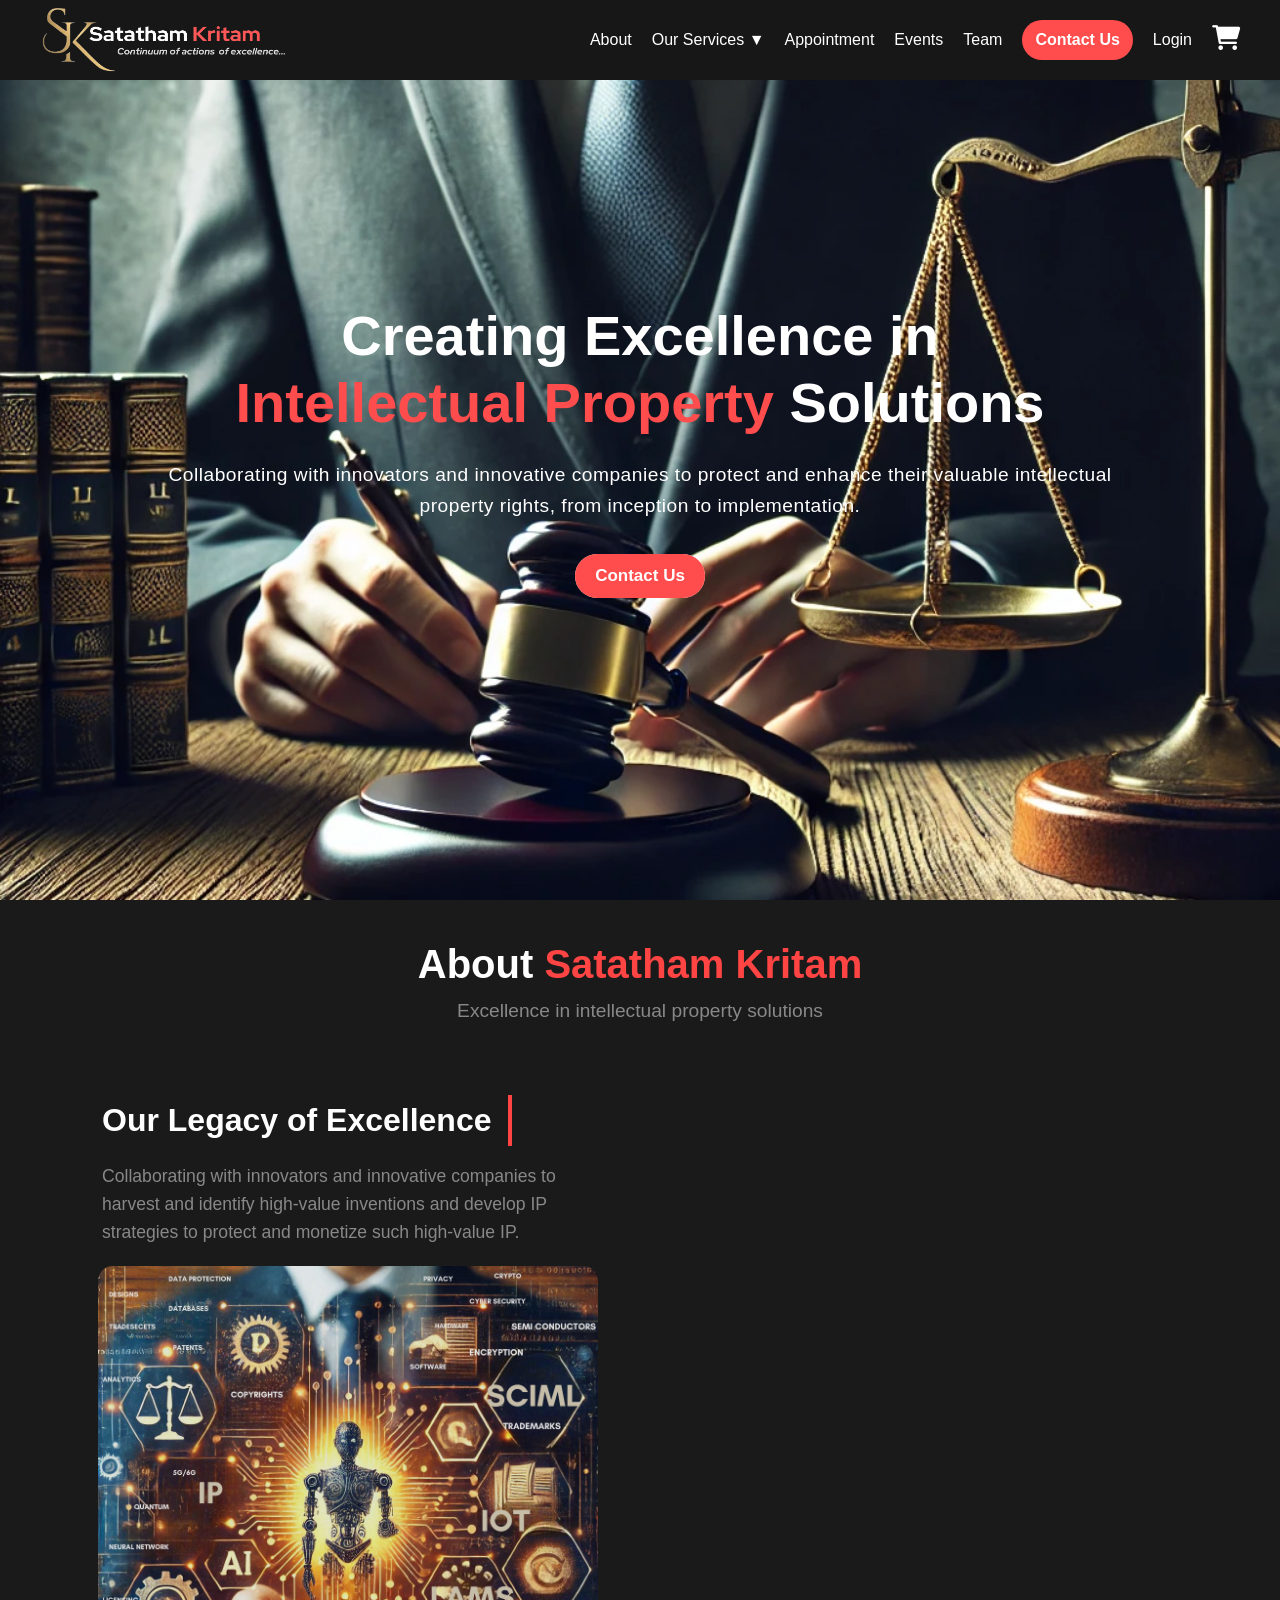
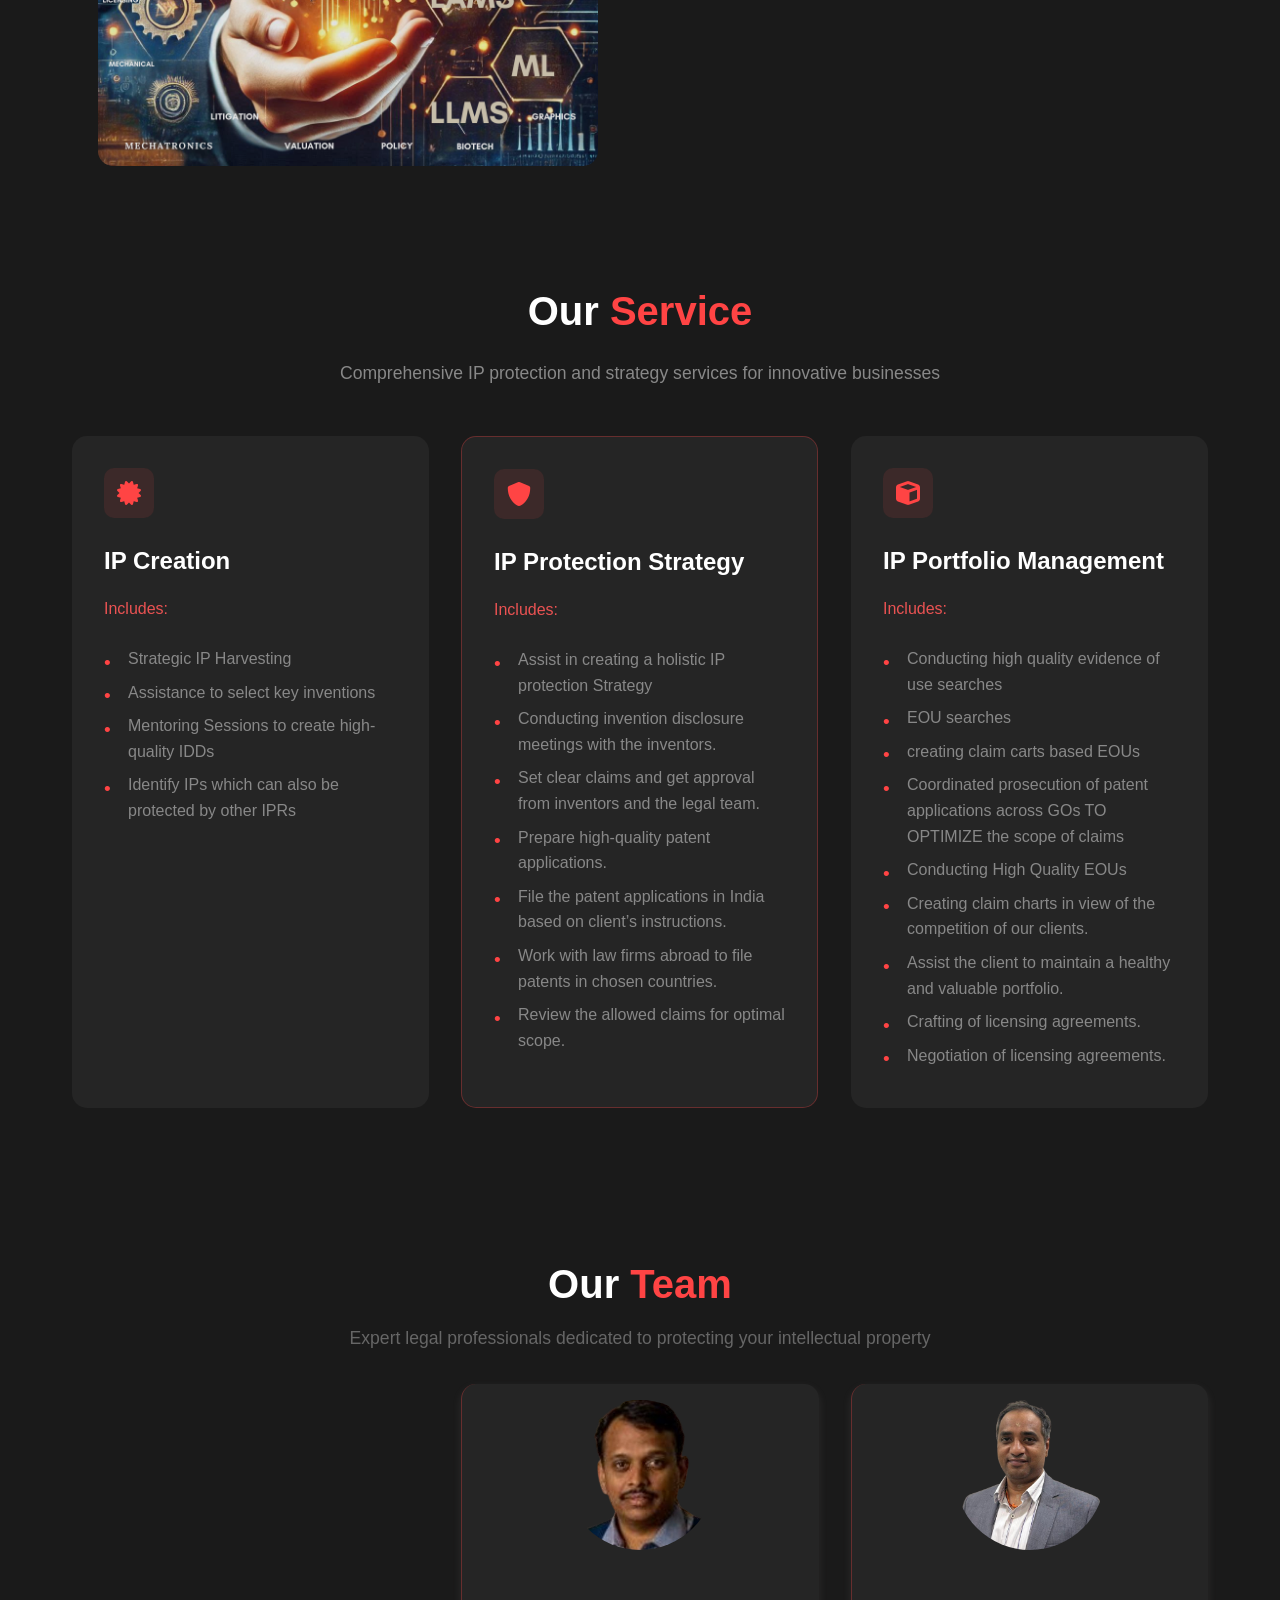
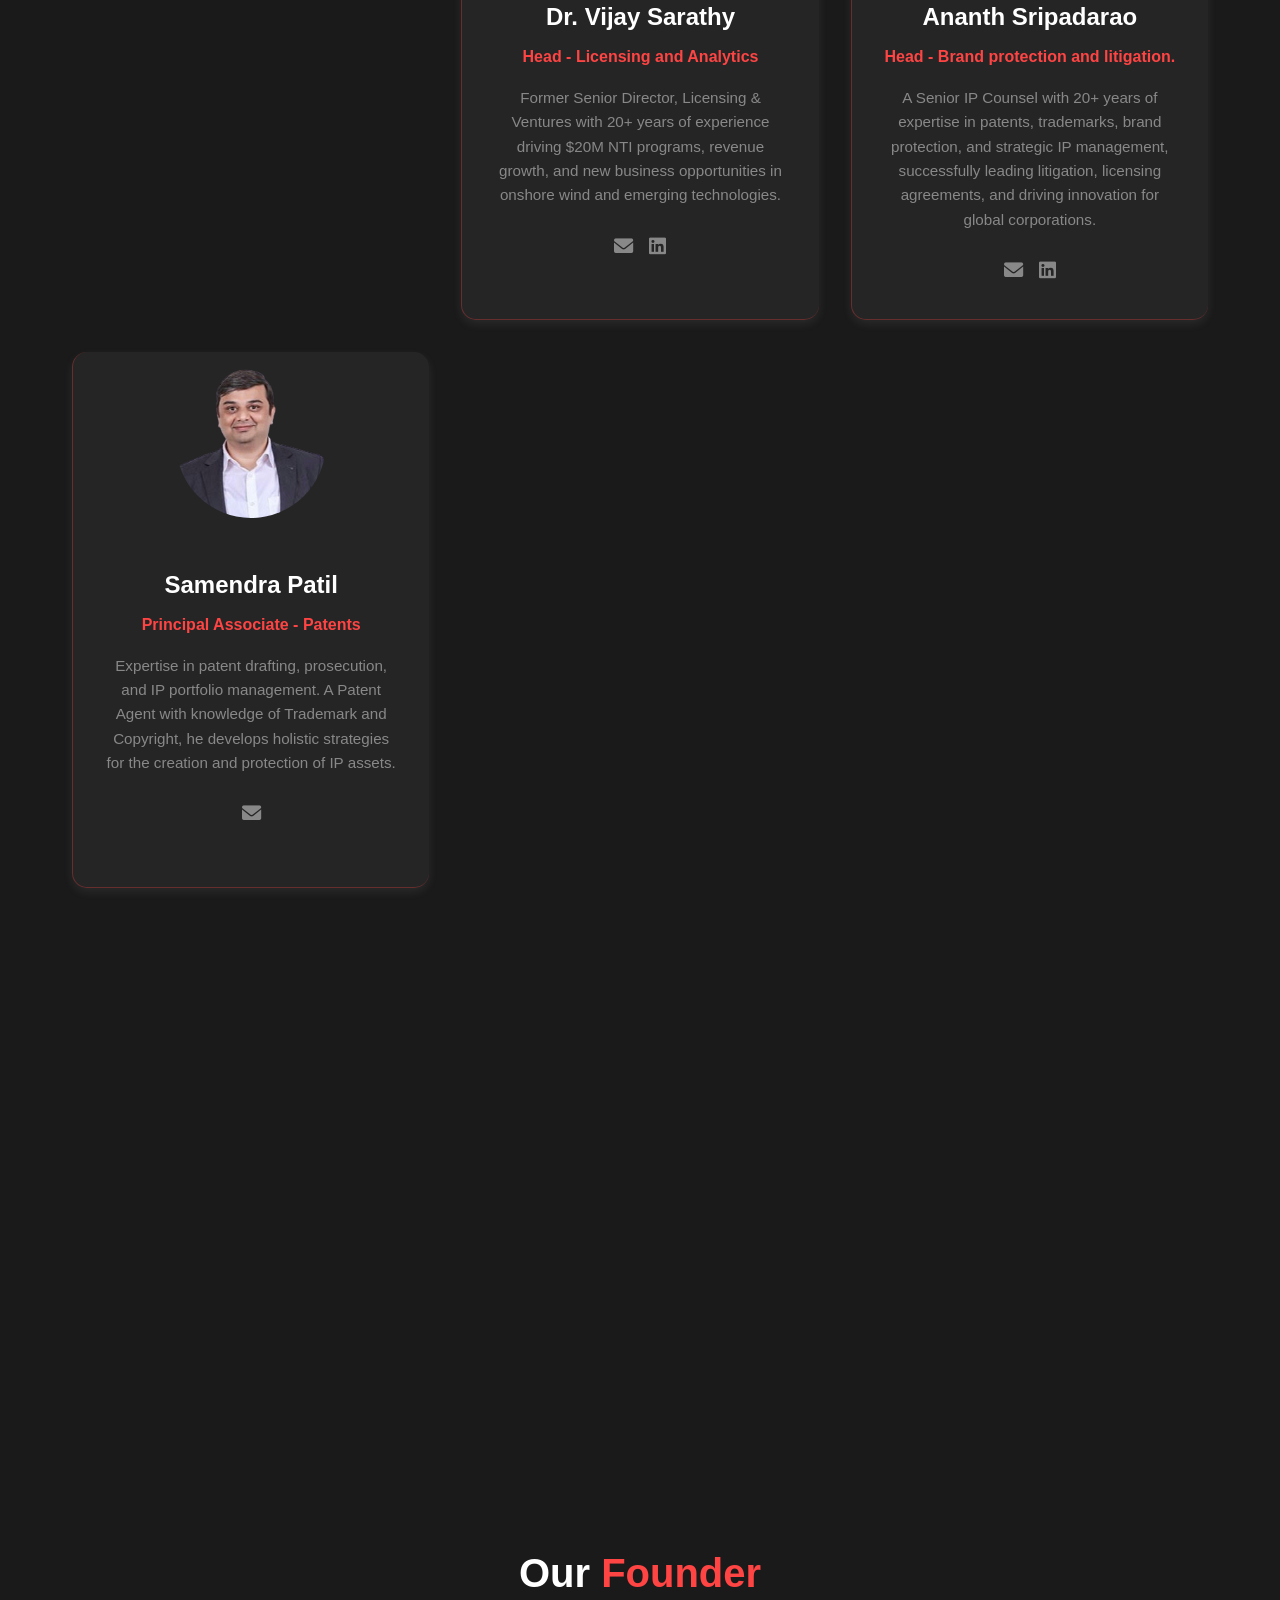
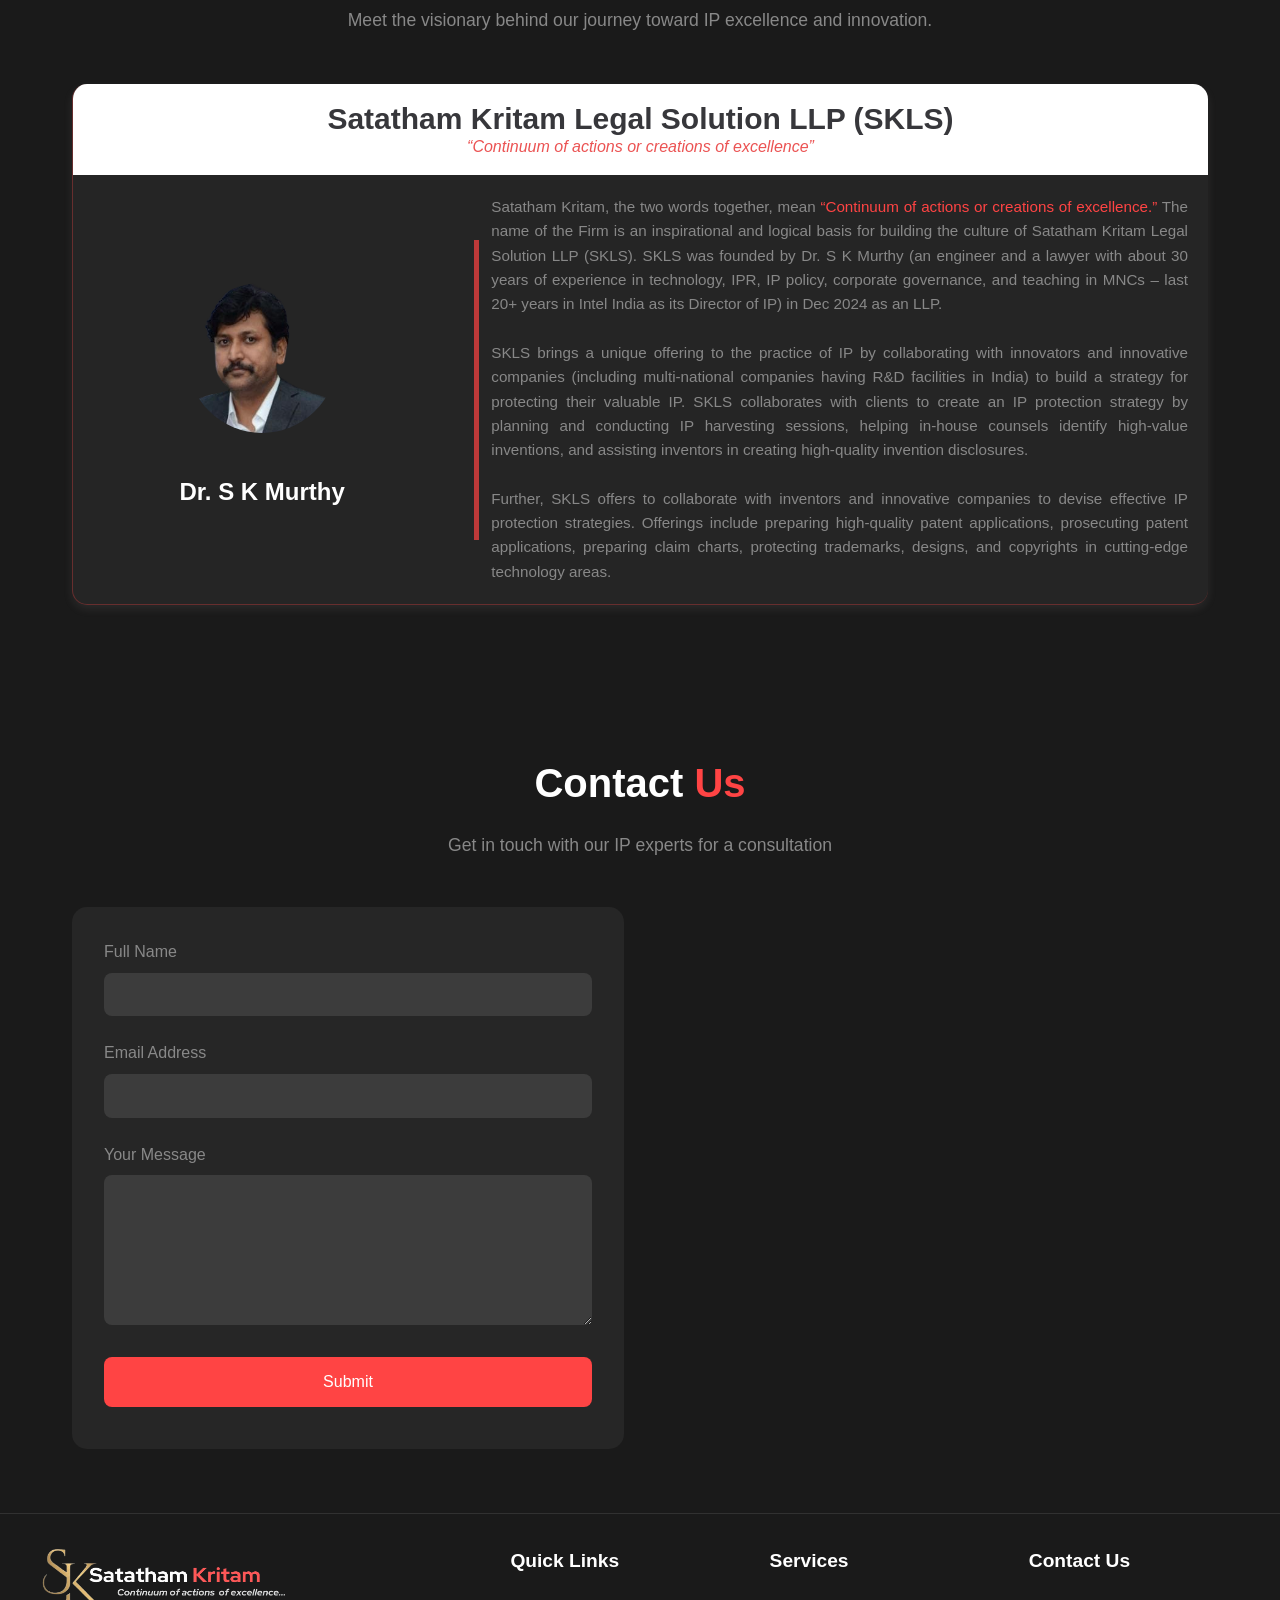
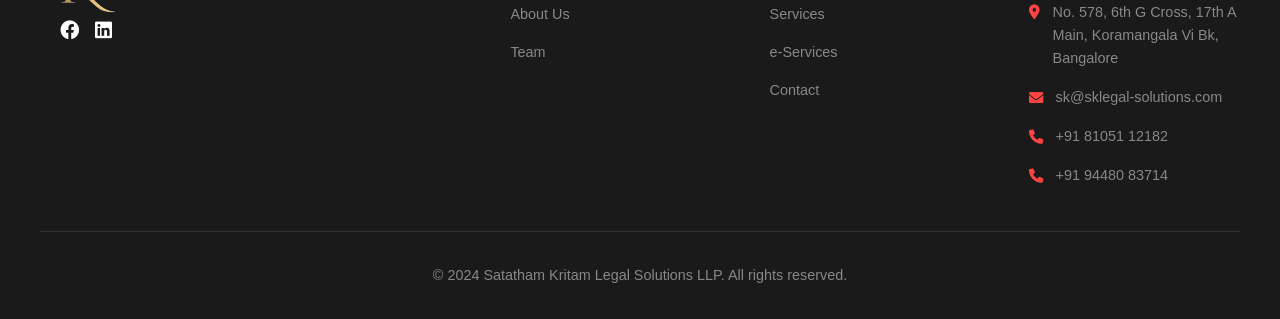
<file: SKsolutions/index.html>
<!DOCTYPE html>
<html lang="en">
<head>
    <meta charset="UTF-8">
    <meta name="viewport" content="width=device-width, initial-scale=1.0">
    <title>Satatham Kritam - IP Solutions</title>
    <link rel="stylesheet" href="styles.css">
    <!-- Add Font Awesome for icons -->
    <link rel="stylesheet" href="https://cdnjs.cloudflare.com/ajax/libs/font-awesome/6.0.0/css/all.min.css">

    <style>
    /* Page Load Animation */

    .hheader
    {
        text-align: center;
    }

    .founder_page {
            max-width: 1200px;
            margin: 0 auto;
            border-radius: 10px;
            padding: 2rem;
            margin-top: 70px;
            opacity: 0;
            transform: translateY(20px);
            animation: fadeInUp 1.5s ease-out forwards;
        }

        @keyframes fadeInUp {
            from {
                opacity: 0;
                transform: translateY(20px);
            }
            to {
                opacity: 1;
                transform: translateY(0);
            }
        }

        /* Founder Section */
        .founder {
            display: flex;
            flex-direction: column;
            margin: 50px auto;
            border-radius: 15px;
            overflow: hidden;
            background-color: rgba(255, 255, 255, 0.05);
            box-shadow: 0px 4px 10px rgba(198, 184, 184, 0.1);
            border-left: 1px solid rgba(255, 68, 68, 0.3);
            border-bottom:1px solid  rgba(255, 68, 68, 0.3);
            transition: transform 0.5s ease;
        }

        /* Header */
        .founder-header {
            color: rgb(55, 55, 59);
            background-color: white;
            padding: 20px;
            text-align: center;
            font-size: 15px;
            line-height: 1;
        }

        .founder-header p {
            margin: 5px 0 0;
            font-size: 16px;
            font-style: italic;
            color: #eb5353;
        }

        /* Content Section */
        .founder-content {
            display: grid;
            grid-template-columns: 1fr 2fr;
            gap: 20px;
            padding: 20px;
            line-height: 1.6;
            position: relative;
        }

        /* Founder Image */
        .founder-name {
            text-align: center;
            font-size: 22px;
            font-weight: bold;
            display: flex;
            flex-direction: column;
            justify-content: center;
            align-items: center;
            position: relative;
            margin: auto;
            padding-right: 20px;
        }

        .founder-name::after {
            content: '';
            position: absolute;
            left: 150%;
            top: 50%;
            transform: translateY(-50%);
            width: 5px;
            height: 300px;
            background-color: rgba(255, 68, 68, 0.7);
        }

        /* Founder Description */
        .founder-description {
            font-size: 0.95rem;
            text-align: justify;
            color: #888;
            padding-left: 20px;
            overflow: hidden;
            transition: height 0.5s ease-in-out;
        }

        /* Default Height for Mobile */
        @media (max-width: 1024px) {
            .founder-description {
                height: 120px;
            }

            .founder-description.expanded {
                height: auto;
            }
        }

        /* Read More Button (Text Only, Mobile Only) */
        .read-more-btn-container {
            text-align: center;
            margin-top: 15px;
            display: none; /* Hide by default */
        }

        .read-more-btn {
            background: none;
            border: none;
            font-size: 14px;
            color: #bb0b0b;
            font-weight: bold;
            cursor: pointer;
            text-decoration: none;
            transition: text-decoration 0.3s ease;
            /* border-bottom: 2px solid white; */
            padding-bottom: 3px;
        }

        .read-more-btn:hover {
            text-decoration: underline ;
        }

        /* Show Read More Button Only on Mobile/Tablets */
        @media (max-width: 1024px) {
            .read-more-btn-container {
                display: block;
            }
        }

        /* Responsive Design */
        @media (max-width: 768px) {
            .founder-content {
                grid-template-columns: 1fr;
                text-align: center;
            }

            .founder-name {
                padding-right: 0;
            }

            .founder-name::after {
                display: none;
            }

            .founder-description {
                padding-left: 0;
                text-align: start;
            }
        }


/* 
        .styled-dropdown {
        padding:7px  10px;
        font-size: 1rem;
        cursor: pointer;
        outline: none;
        border-radius: 25px;
        background:#181717;
        border: none;
        color: white;
    } */

    
  

    /* Dropdown Button */
    .dropdown-btn {
        background:none;
        color: white;
        /* padding: 10px 15px; */
        font-size: 1rem;
        border:none;
        cursor: pointer;
        border-radius: 5px;
    }

    /* Dropdown Content */
    .dropdown-content {
        display: none;
        position: absolute;
        background-color: white;
        min-width: 200px;
        box-shadow: 0px 4px 8px rgba(0, 0, 0, 0.2);
        z-index: 1;
        border-radius: 5px;
    }
    .dropdown-btn:hover{
        color: #ff4444;
    }

    .dropdown-content a {
        color: black;
        padding: 10px;
        text-decoration: none;
        display: block;
    }

    .dropdown-content a:hover {
        background-color: #f1f1f1;
    }

    .show {
        display: block;
    } */
    </style>

</head>
<body>
    <nav class="main-nav">
        <div class="nav-container">
            <!-- Logo -->
            <a href="#home" class="main-logo" style="text-decoration: none;">
                <div class="logo-container">
                    <img class="logo-img" src="images/sl.png" alt="Logo" />
                </div>
            </a>
    
            <!-- Hamburger Menu Icon (Open) -->
            <div class="menu-icon" onclick="toggleMenu()">
                <i class="fas fa-bars"></i>
            </div>
    
            <!-- Cancel Button (Replaces Hamburger) -->
            <div class="cancel-btn" onclick="toggleMenu()">
                <i class="fas fa-times"></i>
            </div>
    
            <!-- Navigation Menu -->
            <div class="nav-menu">
                <a href="#about">About</a>
    
                <!-- Styled Dropdown -->
                <div class="dropdown">
                    <button class="dropdown-btn" style="" onclick="toggleDropdown()">Our Services ▼</button>
                    <div  class="dropdown-content" id="dropdown-menu">
                        <a href="https://emidasodoo-ff.odoo.com/shop/ip-creation-1869">IP Creation</a>
                        <a href="https://emidasodoo-ff.odoo.com/shop/ip-protection-strategy-1870">IP Protection Strategy</a>
                        <a href="https://emidasodoo-ff.odoo.com/shop/ip-portfolio-management-1871">IP Portfolio Management</a>
                        <a href="https://emidasodoo-ff.odoo.com/shop/one-to-one-meeting-1872">One to One Meeting</a>
                        <a href="https://emidasodoo-ff.odoo.com/shop">All Services</a>

                    </div>
                </div>
                <a href="https://emidasodoo-ff.odoo.com/appointment/6">Appointment</a>
                <a href="https://emidasodoo-ff.odoo.com/event">Events</a>

                <a href="#team">Team</a>

                <a href="#contact" class="contact-btn">Contact Us</a>
                <a href="https://emidasodoo-ff.odoo.com/web/login" class="">Login</a>
                <a href="https://emidasodoo-ff.odoo.com/shop/cart" class="">
                    <!-- <img style="color:white;width:27px;" src="/images/carttwo.png"  alt="cart" /> -->
                    <i style="font-size: 25px;" id="cart" class="fa-solid fa-cart-shopping"></i>

                </a>

            </div>
        </div>
    </nav>
    <script>

function toggleMenu() {
    const menuIcon = document.querySelector('.menu-icon');
    const cancelIcon = document.querySelector('.cancel-btn');
    const navMenu = document.querySelector('.nav-menu');

    navMenu.classList.toggle('active');

    if (window.innerWidth <= 768) { // Only toggle icons in mobile view
        if (navMenu.classList.contains('active')) {
            menuIcon.style.display = 'none'; 
            cancelIcon.style.display = 'block'; 
        } else {
            menuIcon.style.display = 'block'; 
            cancelIcon.style.display = 'none'; 
        }
    }
}

// Close the menu when a navigation link is clicked (only in mobile view)
const navLinks = document.querySelectorAll('.nav-menu a');
navLinks.forEach(link => {
    link.addEventListener('click', () => {
        const menuIcon = document.querySelector('.menu-icon');
        const cancelIcon = document.querySelector('.cancel-btn');
        const navMenu = document.querySelector('.nav-menu');

        navMenu.classList.remove('active');

        if (window.innerWidth <= 768) { // Only modify icons in mobile view
            menuIcon.style.display = 'block';
            cancelIcon.style.display = 'none';
        }
    });
});

function toggleDropdown() {
    document.getElementById("dropdown-menu").classList.toggle("show");
}

window.onclick = function(event) {
    if (!event.target.matches('.dropdown-btn')) {
        let dropdowns = document.getElementsByClassName("dropdown-content");
        for (let i = 0; i < dropdowns.length; i++) {
            let openDropdown = dropdowns[i];
            if (openDropdown.classList.contains("show")) {
                openDropdown.classList.remove("show");
            }
        }
    }
};
    </script>
    
    <!-- JavaScript for Navigation -->
    
    
    <main class="hero" id="home">
        <div class="hero-content">
            <h1>Creating Excellence in<br>
                <span class="highlight">Intellectual Property</span> Solutions
            </h1>
            <p>Collaborating with innovators and innovative companies to protect and enhance their valuable intellectual property rights, from inception to implementation.</p>
            <div class="cta-buttons">
                <button class="primary-btn" ><a href="#contact" class="contact-btn" style="border: none;color:white; padding: 12px 20px; font-size: 17px;">Contact Us</a></button>
            </div>
        </div>
    </main>

     <div class="container" id="about">
        <header class="header">
            <h1>About <span>Satatham Kritam</span></h1>
            <p>
                Excellence in intellectual property solutions
            </p>
        </header>

        <div class="main-content">
            <!-- Image Container -->
            <div class="image-content">
                <div class="legacy-section" style="padding: 20px;">
                    <h2 class="excellence">Our Legacy of Excellence</h2>
                    <p>
                    Collaborating with innovators and innovative companies to harvest and identify high-value inventions and develop IP strategies to protect and monetize such high-value IP.               </p>
                </div>
                <img src="./images/r.png" alt="Legal Excellence">
                
            </div>

            <!-- About Grid - 4 Cards -->
            <div class="about-grid">
                <div class="about-card">
                    <h3>IP Creation and Protection Strategy</h3>
                    <p>
                        Collaborating with innovators and innovative companies to create strategic IP Harvesting sessions aligned with business goals and assist in creating and implementing an optimum IP strategy .
                    </p>
                </div>
                <div class="about-card box_show" >
                    <h3>Global Network</h3>
                    <p>Act as a single point of contact for harmonized patent prosecution across jurisdictions via an extensive global network of  law firms.</p>
                </div>

                <div class="about-card">
                    <h3>IP, Data and Transactional Services</h3>
                    <ul>
                        <li>Patents,Copyrights</li>
                        <li>Trademarks,Designs</li>
                        <li>Trade Secrets,Policy</li>
                        <li>Privacy & Data Protection</li>
                        <li>Licensing Strategies</li>
                        <li>Drafting,Vetting and negotiation of technology and media related agreements</li>
                    </ul>
                </div>
                <div class="about-card">
                    <h3>Technology areas </h3>
                    <ul>
                        <li>Semiconductors</li>
                        <li>Robotics,Artificial Intelligence</li>
                        <li>Communication (standards and proprietary)</li>
                       <li>Cyber Security</li>
                        <li>Biotech,Medical Devices</li>
                        <li>Quantum Technologies</li>
                        <li>Transportation (EVs , ADAS ...)</li>
                        
                    </ul>
                </div>
            </div>
        </div>
    </div>


    <div class="services-container" id="services">
        <div class="services-header">
            <h1>Our <span>Service</span></h1>
            <p>Comprehensive IP protection and strategy services for innovative businesses</p>
        </div>
    
        <div class="services-grid">
            <!-- IP Creation -->
            <div class="service-card">
                <div class="service-icon">
                    <i class="fas fa-certificate"></i>
                </div>
                <h3>IP Creation</h3>
                <p class="includes" style="color:#eb5353;">Includes:</p>
                <ul class="service-features">
                    <li>Strategic IP Harvesting</li>
                    <li>Assistance to select key inventions</li>
                    <li>Mentoring Sessions to create high-quality IDDs</li>
                    <li>Identify IPs which can also be protected by other IPRs
                    </li>
                </ul>
            </div>
    
            <!-- IP Protection Strategy -->
            <div class="service-card highlighted">
                <div class="service-icon">
                    <i class="fas fa-shield-alt"></i>
                </div>
                <h3>IP Protection Strategy</h3>
                <p class="includes" style="color:#eb5353;">Includes:</p>
                <ul class="service-features">
                    <li> Assist in creating a holistic IP protection Strategy</li>
                    <li>Conducting invention disclosure meetings with the inventors.</li>
                    <li>Set clear claims and get approval from inventors and the legal team.</li>
                    <li>Prepare high-quality patent applications.</li>
                    <li> File the patent applications in India based on client’s instructions.</li>
                    <li>Work with law firms abroad to file patents in chosen countries.</li>
                    <li>Review the allowed claims for optimal scope.</li>
                </ul>
            </div>
    
            <!-- IP Portfolio Management -->
            <div class="service-card">
                <div class="service-icon">
                    <i class="fas fa-cube"></i>
                </div>
                <h3>IP Portfolio Management</h3>
                <p class="includes" style="color:#eb5353;">Includes:</p>
                <ul class="service-features">
                    <li>Conducting high quality evidence of use searches</li>
                    <li>EOU searches</li>
                    <li>creating claim carts based EOUs</li>
                    <li>Coordinated prosecution of patent applications across GOs TO OPTIMIZE the scope of claims</li> 
                    <li>Conducting High Quality EOUs</li>
                    <li>Creating claim charts in view of the competition of our clients.</li>
                    <li>Assist the client to maintain a healthy and valuable portfolio.</li>
                    <li>Crafting of licensing agreements.</li>
                    <li>Negotiation of licensing agreements.</li>
                </ul>
            </div>
        </div>
    </div>
    
    

    <div class="team-container" id="team">
        <div class="team-header">
            <h1>Our <span>Team</span></h1>
            <p>Expert legal professionals dedicated to protecting your intellectual property</p>
        </div>

        <div class="team-grid">
           
            <div class="team-card">
                <div class="team-image">
                  <img src="./images/ourp2.png" alt="Patent Attorney">
                </div>
                <div class="team-content">
                  <h3>Dr. S K Murthy</h3>
                  <h4>Founder, Managing Partner</h4>
                  <p>29+ years of experience including holding a role of former Director of IP for Intel in India for 20+ years.Expertise in corporate governance, innovation,IP management with a focus on fostering innovation , mentoring teams.</p>
                  <div class="social-links  team_social">
                    <a href="mailto:Sk@sklegal-solutions.com"><i class="fas fa-envelope"></i></a>
                    <a href="https://www.linkedin.com/in/s-k-murthy-6a45a15/?originalSubdomain=in" target="_blank" rel="noopener noreferrer"><i class="fab fa-linkedin"></i></a>
                  </div>
                </div>
              </div>
              <div class="team-card">
                <div class="team-image">
                  <img src="./images/vijay.png" alt="Patent Attorney">
                </div>
                <div class="team-content">
                  <h3>Dr. Vijay Sarathy</h3>
                  <h4>Head - Licensing and Analytics</h4>
                  <p> Former Senior Director, Licensing & Ventures with 20+ years of experience driving $20M NTI programs, revenue growth, and new business opportunities in onshore wind and emerging technologies.</p>
                  <div class="social-links team_social">
                    <a href="mailto: VijaySarathy@sklegal-solutions.com"><i class="fas fa-envelope"></i></a>
                    <a href="https://in.linkedin.com/in/vijaya-sarathy-a490256" target="_blank" rel="noopener noreferrer"><i class="fab fa-linkedin"></i></a>
                  </div>
                </div>
              </div>
              <div class="team-card">
                <div class="team-image">
                  <img src="./images/Ananth.png" alt="Patent Attorney">
                </div>
                <div class="team-content">
                  <h3>Ananth Sripadarao</h3>
                  <h4>Head - Brand protection and litigation.</h4>
                  <p>A Senior IP Counsel with 20+ years of expertise in patents, trademarks, brand protection, and strategic IP management, successfully leading litigation, licensing agreements, and driving innovation for global corporations.</p>
                  <div class="social-links team_social">
                    <a href="mailto: AnanthSripadarao@sklegal-solutions.com"><i class="fas fa-envelope"></i></a>
                    <a href="https://www.linkedin.com/in/ananth-sripadarao-042b7313/?originalSubdomain=in" target="_blank" rel="noopener noreferrer"><i class="fab fa-linkedin"></i></a>
                  </div>
                </div>
              </div>


              <div class="team-card">
                <div class="team-image">
                  <img src="./images/sa.png" alt="Patent Attorney">
                </div>
                <div class="team-content">
                  <h3>Samendra Patil</h3>
                  <h4>Principal Associate - Patents</h4>
                  <p>Expertise in patent drafting, prosecution, and IP portfolio management. A Patent Agent with knowledge of Trademark and Copyright, he develops holistic strategies for the creation and protection of IP assets.</p>
                  <div class="social-links team_social">
                    <a href="mailto: SamendraPatil@sklegal-solutions.com"><i class="fas fa-envelope"></i></a>
                    <!-- <a href="https://www.linkedin.com/in/samendra-patil-b69a4211/" target="_blank" rel="noopener noreferrer"><i class="fab fa-linkedin"></i></a> -->
                  </div>
                </div>
              </div>

              <div class="team-card">
                <div class="team-image">
                  <img src="./images/ourp1.png" alt="Patent Attorney">
                </div>
                <div class="team-content">
                  <h3>Yashas B K</h3>
                  <h4>Litigations counsel and 
                    Firm operations</h4>
                  <p>Advocate and expert in corporate law, contract law, litigation, and firm operations, with strong skills in trademarks, design practice, analytical thinking, drafting, negotiation, and problem-solving.</p>
                  <div class="social-links team_social">
                    <a href="mailto: Yashas@sklegal-solutions.com"><i class="fas fa-envelope"></i></a>
                    <a href="https://www.linkedin.com/in/yashasbk?utm_source=share&utm_campaign=share_via&utm_content=profile&utm_medium=android_app" target="_blank" rel="noopener noreferrer"><i class="fab fa-linkedin"></i></a>
                  </div>
                </div>
              </div>

              <div class="team-card">
                <div class="team-image">
                  <img src="./images/sou.png" alt="Patent Attorney">
                </div>
                <div class="team-content">
                  <h3>Sowmya Srinivasan</h3>
                  <h4>Litigation Advocate and Copyrights</h4>
                  <p> Expert in intellectual property, copyright law, and litigation, focusing on rights protection and enforcement. Skilled in legal strategy, contract negotiation, and dispute resolution. </p>
                  <div class="social-links team_social">
                    <a href="mailto:SowmyaSrinivasan@sklegal-solutions.com"><i class="fas fa-envelope"></i></a>
                    <a href="http://linkedin.com/in/-sowmyasrinivasan"  target="_blank" rel="noopener noreferrer"><i class="fab fa-linkedin"></i></a>
                  </div>
                </div>
              </div>
              <div class="team-card">
                <div class="team-image">
                  <img src="./images/pradyun.png" alt="Patent Attorney">
                </div>
                <div class="team-content">
                  <h3>Pradyun P Rao </h3>
                  <h4>Consultant Technologist </h4>
                  <p>Specializing in AI-driven full-stack projects for enterprise clients. With expertise in managing high-traffic digital campaigns, drives innovation in the tech space.</p>
                  <div class="social-links team_social" style="margin: auto; text-align: center;">
                    <a href="mailto:pradyun@alaiy.com"><i class="fas fa-envelope"></i></a>
                    <a href="https://www.linkedin.com/in/pradyun-p-rao/ " target="_blank" rel="noopener noreferrer" ><i class="fab fa-linkedin"></i></a>
                  </div>
                </div>
              </div>
                
        </div>
    </div>
     <div class="founder_page">
        <h1 class="hheader" style=" font-size: 2.5rem; margin-bottom: 0.5px;">Our <span style="color: #ff4444; ">Founder</span></h1>
        <p style="text-align: center; color: #888; font-size: 1.1rem;">Meet the visionary behind our journey toward IP excellence and innovation.</p>
    
        <div class="founder">
            <div class="founder-header">
                <h1>Satatham Kritam Legal Solution LLP (SKLS)</h1>
                <p>“Continuum of actions or creations of excellence”</p>
            </div>
    
            <div class="founder-content">
                <div class="founder-name">
                    <div class="team-image">
                        <img src="./images/ourp2.png" alt="Patent Attorney" width="150">
                    </div>
                    <h2 style="font-size: 1.5rem; margin-top: 1.5rem">Dr. S K Murthy</h2>
                </div>
    
                <div class="founder-description">
                    Satatham Kritam, the two words together, mean <span style="color: #ff4444;">“Continuum of actions or creations of excellence.”</span>
                    The name of the Firm is an inspirational and logical basis for building the culture of Satatham Kritam Legal Solution LLP (SKLS).
                    SKLS was founded by Dr. S K Murthy (an engineer and a lawyer with about 30 years of experience in technology, IPR, IP policy,
                    corporate governance, and teaching in MNCs – last 20+ years in Intel India as its Director of IP) in Dec 2024 as an LLP.
                    <br><br>
                    SKLS brings a unique offering to the practice of IP by collaborating with innovators and innovative companies (including
                    multi-national companies having R&D facilities in India) to build a strategy for protecting their valuable IP.
                    SKLS collaborates with clients to create an IP protection strategy by planning and conducting IP harvesting sessions,
                    helping in-house counsels identify high-value inventions, and assisting inventors in creating high-quality invention disclosures.
                    <br><br>
                    Further, SKLS offers to collaborate with inventors and innovative companies to devise effective IP protection strategies.
                    Offerings include preparing high-quality patent applications, prosecuting patent applications, preparing claim charts,
                    protecting trademarks, designs, and copyrights in cutting-edge technology areas.
                </div>
            </div>
    
            <div class="read-more-btn-container">
                <button class="read-more-btn" style="padding-bottom: 30px;" onclick="toggleReadMore()">Read More</button>
            </div>
        </div>
    </div>
    
    <script>
        function toggleReadMore() {
        const desc = document.querySelector('.founder-description');
        const button = document.querySelector('.read-more-btn');
        
        if (desc.classList.contains('expanded')) {
            desc.classList.remove('expanded');
            button.textContent = "Read More";
        } else {
            desc.classList.add('expanded');
            button.textContent = "Read Less";
        }
    }
    </script>
    <script>
        async function fetchInsights() {
            try {
                const response = await fetch('https://api.rss2json.com/v1/api.json?rss_url=https://medium.com/feed/tag/web-development');
                const data = await response.json();
                
                if (data.status === 'ok') {
                    displayInsights(data.items.slice(0, 3)); // Display first 6 items
                } else {
                    throw new Error('Failed to fetch data');
                }
            } catch (error) {
                document.getElementById('insightsGrid').innerHTML = `
                    <div class="error">Failed to load insights. Please try again later.</div>
                `;
            }
        }
         function displayInsights(items) {
            const grid = document.getElementById('insightsGrid');
            grid.innerHTML = items.map(item => {
                // Extract first image from content if available
                const tempDiv = document.createElement('div');
                tempDiv.innerHTML = item.content;
                const firstImage = tempDiv.querySelector('img');
                const imageUrl = firstImage ? firstImage.src : 'default-image.jpg';

                // Format date
                const date = new Date(item.pubDate);
                const formattedDate = date.toLocaleDateString('en-US', {
                    year: 'numeric',
                    month: 'long',
                    day: 'numeric'
                });

                return `
                    <div class="insight-card">
                        <div class="card-image">
                            <img src="${imageUrl}" alt="${item.title}" onerror="this.src='default-image.jpg'">
                        </div>
                        <div class="card-content">
                            <div class="card-meta">
                                <span>${formattedDate}</span>
                                <span>${item.categories[0] || 'General'}</span>
                            </div>
                            <h3 class="card-title">${item.title}</h3>
                            <p class="card-description">${item.description.replace(/<[^>]*>/g, '').slice(0, 150)}...</p>
                            <a href="${item.link}" class="read-more" target="_blank">
                                Read More →
                            </a>
                        </div>
                    </div>
                `;
            }).join('');
        }

        // Load insights when page loads
        document.addEventListener('DOMContentLoaded', fetchInsights);
    </script>

    <div class="contact-container">
        <div class="contact-header">
            <h1>Contact <span>Us</span></h1>
            <p>Get in touch with our IP experts for a consultation</p>
        </div>
    <div class="contact-content" id="contact">
                <div class="contact-form">
                    <form id="contactForm" name="submit-to-google-sheet">
                        <div class="form-group">
                            <label for="fullName">Full Name</label>
                            <input type="text" id="fullName" name="Name" class="form-control" required>
                        </div>
                        <div class="form-group">
                            <label for="email">Email Address</label>
                            <input type="email" id="email" name="Email" class="form-control" required>
                        </div>
                        <div class="form-group">
                            <label for="message">Your Message</label>
                            <textarea id="message" name="Message" class="form-control" required></textarea>
                        </div>
                        <button type="submit" class="submit-btn">Submit</button>
                    </form>
                    <span id="response" style="color: green;"></span>
                </div>

            <div class="contact-info contact-bg">
                <div class="contactLeft">
                    <div class="info-card">
                        <h2>Contact Information</h2>
                        <div class="info-item">
                            <i class="fas fa-map-marker-alt"></i>
                            <div>
                                <h3>Office Address</h3>
                                <a class="socialConatct" href="https://www.google.com/maps/search/No.+578,+6th+G+Cross,+17th+A+Main,+Koramangala+Vi+Bk,+Bangalore/@12.9379774,77.6233307,17z/data=!3m1!4b1?entry=ttu&g_ep=EgoyMDI1MDEwOC4wIKXMDSoASAFQAw%3D%3D"> No. 578, 6th G Cross, 17th A Main, Koramangala Vi Bk, Bangalore</a>
                            </div>
                        </div>
                        <div class="info-item">
                            <i class="fas fa-envelope"></i>
                            <div>
                                <h3>Email</h3>
                                <a class="socialConatct" href="mailto:sk@sklegal-solutions.com" >sk@sklegal-solutions.com</a>
                            </div>
                        </div>
                        <div class="info-item">
                            <i class="fas fa-phone"></i>
                            <div>
                                <h3>Phone</h3>
                                <a class="socialConatct " href="Tel:+91 9448083714" >+91 9448083714</a>
                            
                            </div>
                        </div>
                    </div>

                    <div class="info-card topbottom">
                        <h2>Business Hours</h2>
                        <div class="business-hours">
                            <p>Monday - Friday: 9:00 AM - 6:00 PM</p>
                            <p>Saturday: 9:00 AM - 2:00 PM</p>
                            <p>Sunday: Closed</p>
                        </div>
                    </div>
                </div>
            </div>
        </div>
    </div>

    <footer class="footer">
        <div class="footer-container">
            <div class="footer-content">
                <div class="footer-brand">
                    <!-- <h2><span>Satatham</span> Kritham
                    <p style="line-height: 8px; font-size: 15.8px; font-weight: normal;" >Continuum of actions of excellence</p> -->
                    <a href="#home" class="main-logo" style="text-decoration: none;">
                        <div class="logo-container">
                            <img class="logo-img" src="images/sl.png" alt="Logo" />
                        </div>
                    </a>
                    <div style="margin-left:20px;" class="social-links">
                        <a href="https://www.facebook.com/story.php?story_fbid=1016501057163536&id=100064109526551&_rdr" style="color:white;"><i class="fab fa-facebook"></i></a>
                    <a href="https://www.linkedin.com/in/s-k-murthy-6a45a15/?originalSubdomain=in" style="color:white;"><i class="fab fa-linkedin"></i></i></a>
                    <div>
                    </div>
                </div>
                </div >
             
                    <div class="footer-section">
                        <h3>Quick Links</h3>
                        <ul class="footer-links">
                            <li><a href="#about">About Us</a></li>
                            <li><a href="#team">Team</a></li>
                        </ul>
                    </div>
                
                    <div class="footer-section">
                        <h3>Services</h3>
                        <ul class="footer-links">
                            <li><a href="#services">Services</a></li>
                            <li><a href="https://emidasodoo-ff.odoo.com/shop">e-Services</a></li>
                            <li><a href="#contact">Contact</a></li>
                        </ul>
                    </div>


                <div class="footer-section FooterContact">
                    <h3>Contact Us</h3>
                    <ul class="contact-info">
                        <li>
                            <i class="fas fa-map-marker-alt"></i>
                            <a class="socialConatct" href="https://www.google.com/maps/search/No.+578,+6th+G+Cross,+17th+A+Main,+Koramangala+Vi+Bk,+Bangalore/@12.9379774,77.6233307,17z/data=!3m1!4b1?entry=ttu&g_ep=EgoyMDI1MDEwOC4wIKXMDSoASAFQAw%3D%3D"> No. 578, 6th G Cross, 17th A Main, Koramangala Vi Bk, Bangalore</a>
                        </li>
                        <li>
                            <i class="fas fa-envelope"></i>
                            <a  class="socialConatct" href="mailto:sk@sklegal-solutions.com"> sk@sklegal-solutions.com </a>
                        </li>
                        <li>
                            <i class="fas fa-phone"></i>
                            <a class="socialConatct" href="Tel: +91 98765 43210">+91 81051 12182 </a>
                        </li>
                        <li>
                            <i class="fas fa-phone"></i>
                            <a class="socialConatct" href="Tel: +91 98765 43210">+91 94480 83714 </a>
                        </li>
                       
                    </ul>
                </div>
            </div>

            <div class="footer-bottom">
                <p class="copyright" style="text-align: center;">© 2024 Satatham Kritam Legal Solutions LLP. All rights reserved.</p>
              
            </div>
        </div>
    </footer>   
    <script>
        const testimonials = [
            {
                name: "Technology Innovator",
                company: "AI Software Company",
                image: "./images/trademark.jpeg",
                text: "Satatham Kritam's expertise in IP protection for AI technologies has been invaluable. Their strategic approach helped us secure crucial patents for our innovations.",
                rating: 5
            },
            {
                name: "Startup Founder",
                company: "Tech Startup",
                image: "./images/vijay.png",
                text: "Outstanding service and attention to detail. They helped us navigate the complex world of IP protection efficiently.",
                rating: 5
            },
            {
                name: "Research Director",
                company: "R&D Institute",
                image: "./images/trademark.jpeg",
                text: "Their technical expertise and understanding of emerging technologies made the patent process smooth and successful.",
                rating: 5
            }
        ];

        let currentSlide = 0;
        const track = document.getElementById('testimonialsTrack');
        const dotsContainer = document.getElementById('dotsContainer');
        const prevBtn = document.getElementById('prevBtn');
        const nextBtn = document.getElementById('nextBtn');

        // Create testimonial cards
        function createTestimonialCards() {
            testimonials.forEach((testimonial, index) => {
                const card = document.createElement('div');
                card.className = `testimonial-card ${index === 0 ? 'active' : ''}`;
                card.innerHTML = `
                    <div class="client-info">
                        <div class="client-image">
                            <img src="${testimonial.image}" alt="${testimonial.name}">
                        </div>
                        <div class="client-details">
                            <h3>${testimonial.name}</h3>
                            <p>${testimonial.company}</p>
                        </div>
                    </div>
                    <p class="testimonial-text">"${testimonial.text}"</p>
                    <div class="rating">
                        ${'★'.repeat(testimonial.rating)}
                    </div>
                `;
                track.appendChild(card);
            });
        }

        // Create dots
        function createDots() {
            testimonials.forEach((_, index) => {
                const dot = document.createElement('div');
                dot.className = `dot ${index === 0 ? 'active' : ''}`;
                dot.addEventListener('click', () => goToSlide(index));
                dotsContainer.appendChild(dot);
            });
        }

        // Update slides
        function updateSlides() {
            const cards = track.querySelectorAll('.testimonial-card');
            const dots = dotsContainer.querySelectorAll('.dot');
            
            cards.forEach((card, index) => {
                card.style.transform = `translateX(-${currentSlide * 100}%)`;
                card.className = `testimonial-card ${index === currentSlide ? 'active' : ''}`;
            });

            dots.forEach((dot, index) => {
                dot.className = `dot ${index === currentSlide ? 'active' : ''}`;
            });
        }

        // Navigation functions
        function nextSlide() {
            currentSlide = (currentSlide + 1) % testimonials.length;
            updateSlides();
        }

        function prevSlide() {
            currentSlide = (currentSlide - 1 + testimonials.length) % testimonials.length;
            updateSlides();
        }

        function goToSlide(index) {
            currentSlide = index;
            updateSlides();
        }
        createTestimonialCards();
        createDots();
        prevBtn.addEventListener('click', prevSlide);
        nextBtn.addEventListener('click', nextSlide);
        setInterval(nextSlide, 5000);
    </script>

    <script>
        document.addEventListener('DOMContentLoaded', () => {
            const hamburger = document.querySelector('.hamburger');
            const navLinks = document.querySelector('.nav-links');
        
            hamburger.addEventListener('click', () => {
                navLinks.style.display = navLinks.style.display === 'flex' ? 'none' : 'flex';
            });
        });
    </script>
        
    <script>
        // Script URL from your Google Apps Script deployment
        // const scriptURL = 'https://script.google.com/macros/s/AKfycbzWu8obFfAgxpn_gcWbDdp-lcPjtxS3CNu5KDR55ZrzrY-C5MS9FlFFozYkHjwE9xnU/exec';
        // const form = document.forms['submit-to-google-sheet'];
        // https://script.google.com/macros/s/AKfycbylZSEDTiZwvIl2hx0qRxa9juUgba2I3oQ6Q7GJULmSMmORVZCrKii2mQUs-er1pVP8/exec
        // form.addEventListener('submit', e => {
        //     e.preventDefault(); // Prevent default form submission behavior
    
        //     // Send form data to Google Apps Script
        //     fetch(scriptURL, {
        //         method: 'POST',
        //         body: new FormData(form),
        //     })
        //         .then(response => response.json())
        //         .then(data => {
        //             if (data.result === 'success') {
        //                 alert('Form submitted successfully!'); // Show success alert
        //                 form.reset(); // Clear the form fields
        //             } else {
        //                 alert('Error submitting form: ' + data.error); // Show error alert
        //             }
        //         })
        //         .catch(error => {
        //             alert('Error submitting form: ' + error.message); // Show error alert for network issues
        //         });
        // });

        const scriptURL = 'https://script.google.com/macros/s/AKfycbx7qi-7iUFOOp2qyqb2BzRerP9JBA_UErg0xsEtP0hLILzZzZ9QAOhaOjhivA11xr6P/exec';
    const form = document.forms['submit-to-google-sheet'];
    const responseMessage = document.getElementById("response");

    form.addEventListener('submit', (e) => {
        e.preventDefault(); // Prevent default form submission

        // Show immediate success message
        responseMessage.textContent = "Details stored successfully!";
        responseMessage.style.color = "green";

        // Submit the form data to Google Sheets
        fetch(scriptURL, {
            method: 'POST',
            body: new FormData(form),
        })
            .then(() => {
                // Clear both the form fields and the success message after 3 seconds
                setTimeout(() => {
                    form.reset(); // Clear the form fields
                    responseMessage.textContent = ""; // Clear the success message
                }, 3000); // 3-second delay
            })
            .catch(() => {
                // In case of an error, do nothing but clear the success message after 3 seconds
                setTimeout(() => {
                    responseMessage.textContent = ""; // Clear the success message
                }, 3000);
            });
    });

    </script>
    <script>
   
// About Us
document.addEventListener("scroll", function () {
    const section = document.querySelector("#about"); // Target the section
    const sectionPosition = section.getBoundingClientRect();
    const cards = document.querySelectorAll(".about-card");

    // Check if the section is in the viewport
    if (sectionPosition.top < window.innerHeight && sectionPosition.bottom > 0) {
        // Show the cards
        cards.forEach((card, index) => {
            setTimeout(() => {
                card.classList.add("visible");
            }, index * 150); // Add delay for a smooth cascading effect
        });
    } else {
        // Reset when leaving section
        cards.forEach((card) => {
            card.classList.remove("visible");
        });
    }
});


// Service
document.addEventListener("DOMContentLoaded", function () {
    const cards = document.querySelectorAll(".service-card");

    const observer = new IntersectionObserver((entries, observer) => {
        entries.forEach((entry, index) => {
            if (entry.isIntersecting) {
                setTimeout(() => {
                    entry.target.classList.add("visible");
                }, index * 200); // Delay for cascading effect
                observer.unobserve(entry.target); // Stop observing once animated
            }
        });
    }, {
        threshold: 0.2, // Trigger animation when 20% of card is visible
    });

    cards.forEach(card => observer.observe(card));
});

// teams
document.addEventListener("DOMContentLoaded", function () {
    const teamCards = document.querySelectorAll(".team-card");

    function revealCards() {
        let delay = 0; // Initial delay for staggering effect

        teamCards.forEach((card, index) => {
            const cardPosition = card.getBoundingClientRect().top;
            const screenPosition = window.innerHeight * 0.8; // Adjust for better visibility

            if (cardPosition < screenPosition) {
                setTimeout(() => {
                    card.classList.add("visible");
                }, delay);
                delay += 200; // Add delay between each card (200ms)
            } else {
                // Remove visible class when scrolling up
                card.classList.remove("visible");
            }
        });
    }

    // Run on scroll
    window.addEventListener("scroll", revealCards);
    
    // Run on page load in case elements are already in view
    revealCards();
});


// contract 
        
document.addEventListener("DOMContentLoaded", function () {
    const cards = document.querySelectorAll(".contact-bg");

    const observer = new IntersectionObserver((entries) => {
        entries.forEach((entry) => {
            if (entry.isIntersecting) {
                entry.target.classList.add("show"); // Show when in viewport
            } else {
                entry.target.classList.remove("show"); // Hide when out of viewport (optional)
            }
        });
    }, { threshold: 0.2 }); // Trigger when 20% of the element is visible

    cards.forEach((card) => observer.observe(card));
});

// navigating Services 
function navigateToPage(select) {
        const url = select.value;
        if (url) {
            window.location.href = url; // Redirects to the selected page
        }
    }
      

    </script>
    
</body>
</html>
</file>
<file: SKsolutions/styles.css>
:root {
    --primary-red: #ff4d4d;
    --text-dark: #333333;
    --text-light: #ffffff;
    --background-dark: #1a1a1a;
}

* {
    margin: 0;
    padding: 0;
    box-sizing: border-box;
}

body {
    font-family: Arial, sans-serif;
    color: var(--text-light);
}

.contact-btn {
    background-color: var(--primary-red);
    padding: 0.8rem 1.5rem;
    border-radius: 25px;
}

.contact-btn:hover {
    background-color: #ff3333;
    color: var(--text-light) !important;
}

.ContactNav
{
    background-color: var(--primary-red);
    padding: 0.4rem 1.5rem;
    border-radius: 25px;

}
.ContactNav:hover
{
    background-color: #ff3333;
    color: var(--text-light) !important;

}


:root {
    --nav-bg-color: #333;
    --nav-text-color: #fff;
    --highlight-color: #ff4444;
    --mobile-menu-bg: #1a1a1a;
  }
  
  body {
    margin: 0;
    font-family: Arial, sans-serif;
  }
  /* Reset Styles */
/* Main Navigation Bar */

/* Main Navigation Bar */
/* Main Navigation Bar */
.main-nav {
    display: flex;
    justify-content: center;
    align-items: center;
    background-color: #181717;
    padding: 15px 20px;
    position: fixed;
    width: 100%;
    z-index: 1000;
    height: 80px;
}

/* Navigation Container */
.nav-container {
    display: flex;
    justify-content: space-between;
    align-items: center;
    width: 100%;
    max-width: 1200px;
}

/* Logo Container */
.logo-container {
    display: flex;
    align-items: center; 
    gap: 10px; 
}

/* Logo Image */
.logo-img {
    width: 250px;
    height: 70px;
    /* border-left: 0.5px solid white; */
}

/* Navigation Menu (Desktop) */
.nav-menu {
    display: flex;
    align-items: center;
    gap: 20px;
}

/* Navigation Links */
.nav-menu a {
    text-decoration: none;
    color: white;
    font-size: 1rem;
    transition: color 0.3s;
}

.nav-menu a:hover {
    color: #ff4444;
}

/* Contact Button (No Changes) */
.contact-btn {
    font-weight: bold;
    padding: 6px 12px;
    border: 1px solid transparent;
    transition: border 0.3s, background-color 0.3s;
}

.contact-btn:hover {
    color: #181717;
    background-color: #ff4444;
    border-color: #ff4444;
}

/* Hide Hamburger and Cancel Button on Desktop */
.menu-icon, .cancel-btn {
    display: none;
}

/* Responsive Design for Mobile */
@media (max-width: 768px) {
    /* Show Hamburger Button */
    .menu-icon {
        display: block;
        cursor: pointer;
        font-size: 24px;
        color: white;
    }

    /* Initially Hide Navigation Menu */
    .nav-menu {
        display: none;
        flex-direction: column;
        position: absolute;
        top: 70px;
        right: 0;
        background-color: #333;
        width: 100%;
        padding: 20px;
        z-index: 1000;
    }
    .styled-dropdown {
        padding: 7px 10px;
        font-size: 1rem;
        cursor: pointer;
        outline: none;
        border-radius: 25px;
        background: #333;;
        border: none;
        color: white;
    }

    /* Show Navigation Menu when Active */
    .nav-menu.active {
        display: flex !important;
    }

    /* Show Cancel Button Only When Menu is Open */
    .cancel-btn {
        display: none; /* Hidden by default */
        cursor: pointer;
        font-size: 24px;
        color: white;
    }

    /* Show Cancel Button and Hide Hamburger when Menu is Open */
    .nav-menu.active ~ .cancel-btn {
        display: block;
    }

    /* Hide Hamburger when Menu is Active */
    .nav-menu.active ~ .menu-icon {
        display: none;
    }
}

/* Hero Section Styles */
.hero {
    min-height: 100vh;
    display: flex;
    align-items: center;
    justify-content: center;
    text-align: center;
    padding: 0 5%;
    background-image: url('images/subtle.webp');
    /* filter: brightness(0.6); */
    background-position:center;
    object-fit: fill;
    background-size: 100%;
    background-repeat: no-repeat;
    background-size: cover;
}

.hero-content {
    max-width: 1000px;
}

.hero h1 {
    font-size: 3.5rem;
    margin-bottom: 1.5rem;
    line-height: 1.2;
}

.highlight {
    color: var(--primary-red);
}

.hero p {
    font-size: 1.2rem;
    margin-bottom: 2rem;
    line-height: 1.6;
    color: white;
    letter-spacing:0.5px;
}

.cta-buttons {
    display: flex;
    gap: 1rem;
    justify-content: center;
}

.primary-btn {
    /* padding: 1rem 2rem;
    border-radius: 25px;
    border: none;
    background-color:rgb(26,26,26);
    font-size: 1rem;
    cursor: pointer;
    transition: all 0.3s ease;
    text-align: center; */
    border-radius: 25px;
    border: none;
}
.contact-btn {
    color: white; /* Text color */
    text-decoration: none; /* Remove underline */
    font-weight: bold; /* Bold text */
    display: inline-block; /* Ensure it aligns properly */
}

.secondary-btn{
    padding: 1rem 2rem;
    border-radius: 25px;
    border: none;
    color: white;
    font-size: 1rem;
    cursor: pointer;
    transition: all 0.3s ease;
    cursor: pointer; 
    text-align: center;
}
.secondary-btn {
    background-color: transparent;
    color: var(--text-light);
    border: 1px solid var(--text-light);
}



.secondary-btn:hover {
    background-color: rgba(255, 255, 255, 0.1);
}


/* Media Queries for Responsiveness */
@media screen and (max-width: 968px) {
    .hero h1 {
        font-size: 2.8rem;
    }
}

@media screen and (max-width: 768px) {
 
    
    .hero h1 {
        font-size: 2.3rem;
    }

    .hero p {
        font-size: 1rem;
        letter-spacing:none;
    }

}
@media screen and (max-width: 480px) {
    .hero h1 {
        font-size: 2rem;
    }

    

}



/* About css*/
.container {
    max-width: 1200px;
    margin: auto;
    padding: 2rem;
}

/* Header */
.header {
    text-align: center;
    margin-bottom: 2rem;
}

.header h1 {
    font-size: 2.5rem;
    color: #ffffff;
    font-weight: bold;
}

.header h1 span {
    color: #ff4444;
}

.header p {
    font-size: 1.2rem;
    color: #888;
}

/* Main Content */
.main-content {
    display: flex;
    gap: 2rem;
    align-items: flex-start;
}

/* Image and Legacy Section */
.image-content {
    flex: 1;
    display: flex;
    flex-direction: column;
    align-items: center;
}

.image-content img {
    width: 100%;
    max-width: 500px;
    height: auto;
    border-radius: 15px;
    filter: brightness(0.9);
}

.legacy-section {
    text-align: start; /* Align text to the left */
    margin-left: 10px;
    margin-top: 1rem;
    position: relative;
    padding: 20px;
    
}
@media (min-width:414px) and (max-width:768px){
   .legacy-section
   {
    margin-top:0px;

   }
    
}


.legacy-section h2 {
    font-size: 2rem;
    margin-bottom: 1rem;
    position: relative;
    padding-right: 1rem; /* Ensure spacing from the right */
    display: inline-block;
}

/* .legacy-section h2::before {
    content: '';
    position: absolute;
    left: 0;
    top: 0;
    height: 290%;
    width: 4px;
    background-color: #ff4444;
} */

/* .legacy-section h2::after {
    content: '';
    position: absolute;
    left: 120%;
    top: 0;
    height: 280%;
    width: 4px;
    background-color: #ff4444;
} */

@media (min-width: 768px) and (max-width: 1024px) {
    .legacy-section h2::after {
        content: '';
        position: absolute;
        left: 205%;
        top: 0;
        height: 280%;
        width: 4px;
        /* background-color: #ff4444; */
    } 

    
}

/* @media (min-width: 1024px) and (max-width: 1336px) {
    .hero {
        min-height: 80vh;
    }

} */



@media (min-width: 414px) {
.legacy-section h2::before {
    content: '';
    position: absolute;
    left:100%;
    top: 0;
    height: 100%;
    width: 4px;
    background-color: #ff4444;
} 
}

.legacy-section p {
    color: #888;
    font-size: 1.1rem;
}

/* About Grid */
.about-grid {
    flex: 1;
    display: grid;
    grid-template-columns: repeat(2, 1fr);
    gap: 1.5rem;
}

/* Cards */
.about-card {
    background: rgba(255, 255, 255, 0.1);
    backdrop-filter: blur(10px);
    padding: 1.5rem;
    border-radius: 12px;
    transition: transform 0.3s ease, box-shadow 0.3s ease;
}

.about-card:hover {
    transform: translateY(-5px);
    box-shadow: 0px 4px 20px rgba(255, 68, 68, 0.3);
}

.box_show {
    transform: translateY(-5px);
    box-shadow: 0px 4px 20px rgba(255, 68, 68, 0.3);
}

.about-card h3 {
    color: #ffffff;
    font-size: 1.4rem;
    margin-bottom: 1rem;
}

.about-card p,
.about-card ul {
    color: #888;
    font-size: 1rem;
    margin: 0;
    padding: 0;
}

.about-card ul {
    list-style: none;
    padding-left: 1rem;
}

.about-card ul li {
    position: relative;
    padding-left: 1rem;
}

.about-card ul li::before {
    content: "✓";
    position: absolute;
    left: 0;
    color: #ff4444;
}

/* Responsive Design */
@media (max-width: 992px) {
    .main-content {
        flex-direction: column;
    }

    .about-grid {
        grid-template-columns: 1fr;
    }

    .image-content img {
        max-width: 400px;
    }
}

@media (max-width: 768px) {
    .container {
        padding: 1rem;
    }

    .header h1 {
        font-size: 2.2rem;
    }

    .legacy-section h2 {
        font-size: 1.4rem;
    }
}

@media (max-width: 480px) {
    .header h1 {
        font-size: 1.8rem;
    }

    .about-card {
        padding: 1rem;
    }
}

.about-card {
    padding: 20px;
    border-radius: 10px;
    box-shadow: 0px 4px 8px rgba(0, 0, 0, 0.2);
    opacity: 0; /* Initially hidden */
    transform: translateY(50px); /* Start 50px below */
    transition: opacity 0.9s ease-out, transform 0.9s ease-out;
}

/* When the card is visible, smoothly move it into place */
.about-card.visible {
    opacity: 1;
    transform: translateY(0);
}


/*services style */

* {
    margin: 0;
    padding: 0;
    box-sizing: border-box;
}

body {
    font-family: Arial, sans-serif;
    background-color: #1a1a1a;
    color: #ffffff;
    line-height: 1.6;
}

.services-container {
    max-width: 1200px;
    margin: 0 auto;
    padding: 4rem 2rem;
}

.services-header {
    text-align: center;
    margin-bottom: 3rem;
}

.services-header h1 {
    font-size: 2.5rem;
    margin-bottom: 1rem;
}

.services-header h1 span {
    color: #ff4444;
}

.services-header p {
    color: #888;
    font-size: 1.1rem;
    max-width: 800px;
    margin: 0 auto;
}

.services-grid {
    display: grid;
    grid-template-columns: repeat(3, 1fr);
    gap: 2rem;
    margin-bottom: 3rem;
}

.service-card {
    background-color: rgba(255, 255, 255, 0.05);
    border-radius: 15px;
    padding: 2rem;
    transition: transform 0.3s ease, box-shadow 0.3s ease;
    position: relative;
}

.service-card:hover {
    transform: translateY(-5px);
    box-shadow: 0 5px 15px rgba(255, 68, 68, 0.1);
}

.service-card.highlighted {
    border: 1px solid rgba(255, 68, 68, 0.3);
}

.service-icon {
    background-color: rgba(255, 68, 68, 0.1);
    width: 50px;
    height: 50px;
    border-radius: 10px;
    display: flex;
    align-items: center;
    justify-content: center;
    margin-bottom: 1.5rem;
}

.service-icon i {
    color: #ff4444;
    font-size: 24px;
}

.service-card h3 {
    font-size: 1.5rem;
    margin-bottom: 1rem;
    color: #fff;
}

.service-card p {
    color: #888;
    margin-bottom: 1.5rem;
}
.service-features {
    list-style-type: none; /* Remove default bullets */
    padding-left: 0; /* Remove default padding */
}

.service-features li {
    color: #888; /* Set text color to white */
    font-size: 1rem;
    margin-bottom: 0.5rem;
    position: relative;
    padding-left: 1.5rem; /* Ensure spacing for custom bullet */
}

.service-features li::before {
    content: "•"; /* Custom bullet */
    color: #ff4444; /* Red bullet */
    font-size: 1.2rem;
    position: absolute;
    left: 0; /* Align bullet to the very left */
    top: 0.1rem; /* Slight top adjustment to align with text */
}


.cta-button {
    display: block;
    width: fit-content;
    margin: 0 auto;
    background-color: #ff4444;
    color: white;
    padding: 1rem 2rem;
    border-radius: 25px;
    text-decoration: none;
    font-weight: bold;
    transition: background-color 0.3s ease;
}

.cta-button:hover {
    background-color: #ff2222;
}

/* Responsive Design */
@media (max-width: 1024px) {
    .services-grid {
        grid-template-columns: repeat(2, 1fr);
    }
}

@media (max-width: 768px) {
    .services-container {
        padding: 2rem 1rem;
    }

    .services-header h1 {
        font-size: 2rem;
    }

    .services-grid {
        grid-template-columns: 1fr;
        gap: 1.5rem;
    }

    .service-card {
        padding: 1.5rem;
    }
}

@media (max-width: 480px) {
    .services-header h1 {
        font-size: 1.75rem;
    }

    .services-header p {
        font-size: 1rem;
    }

    .service-card h3 {
        font-size: 1.25rem;
    }

    .cta-button {
        width: 100%;
        text-align: center;
        padding: 0.8rem 1.5rem;
    }
}
.includes
{
    color: #ff2222;
}
.social-link {
    color: #888;
    text-decoration: none;
    font-size: 1.2rem;
    transition: color 0.3s ease;
}

.socialConatct {
    color: #888;
    text-decoration: none;
    transition: color 0.3s ease;

}
.service-card {
    background-color: rgba(255, 255, 255, 0.05);
    border-radius: 15px;
    padding: 2rem;
    transition: transform 0.8s ease-out, opacity 0.8s ease-out; /* Smoother transition */
    position: relative;
    opacity: 0; /* Initially hidden */
    transform: translateY(60px); /* Move down smoothly */
    will-change: transform, opacity; /* Helps GPU optimize animations */
}

.service-card.visible {
    opacity: 1;
    transform: translateY(0);
}



/* 
.fa-twitter:hover,.fa-linkedin:hover {
    color: #ff4444;
}


@media (max-width: 1024px) {
    .team-grid {
        grid-template-columns: repeat(2, 1fr);
        gap: 1.5rem;
    }
}

@media (max-width: 768px) {
    .team-container {
        padding: 2rem 1rem;
    }

    .team-header h1 {
        font-size: 2rem;
    }

    .team-grid {
        grid-template-columns: 1fr;
        gap: 1.5rem;
    }

    .profile-image {
        width: 150px;
        height: 150px;
    }
}

@media (max-width: 480px) {
    .team-header h1 {
        font-size: 1.75rem;
    }

    .team-header p {
        font-size: 1rem;
    }

    .team-card {
        padding: 1.5rem;
    }

    .team-card h3 {
        font-size: 1.25rem;
    }

    .profile-image {
        width: 120px;
        height: 120px;
    }
} */

/* Team Container Styles */
/* 
.team-container {
    max-width: 1200px;
    margin: 0 auto;
    border-radius: 10px;
    padding: 2rem;
}

.team-header {
    text-align: center;
    margin-bottom: 2rem;
}

.team-header h1 {
    font-size: 2.5rem;
    margin-bottom: 0.5rem;
}

.team-header h1 span {
    color: #ff4444;
}

.team-header p {
    color: #666;
    font-size: 1.1rem;
}

.team-grid {
    display: grid;
    grid-template-columns: repeat(auto-fit, minmax(300px, 1fr));
    gap: 20px;
    max-width: 1200px;
    margin: auto;
  }

.team-card {
    display: flex;
    flex-direction: row;
    background-color: rgba(255, 255, 255, 0.05);
    border-radius: 15px;
    overflow: hidden;
    box-shadow: 0px 4px 10px rgba(198, 184, 184, 0.1);
    transition: opacity 1.2s ease-out, transform 1.2s ease-out;
    max-width: 550px;
    border-left: 1px solid rgba(255, 68, 68, 0.3);
    border-bottom: 1px solid rgba(255, 68, 68, 0.3);
    width: 100%;
    opacity: 0;
    transform: translateY(80px);
}

.team-card.visible {
    opacity: 1;
    transform: translateY(0);
}

.team-card:hover {
    transform: translateY(-5px);
}


.team-image {
    flex: 1;
    display: flex;
    align-items: center;
    justify-content: center;
}

.team-image img {
    width: 150px;
    height: 150px;
    border-radius: 50%;
    object-fit: cover;
}

.team-content {
    flex: 2;
    padding: 2rem;
    display: flex;
    flex-direction: column;
    justify-content: center;
}

.team-content h3 {
    font-size: 1.5rem;
    margin-bottom: 0.5rem;
    color: #fff;
}

.team-content h4 {
    font-size: 1rem;
    color: #ff4444;
    margin-bottom: 1rem;
}

.team-content p {
    font-size: 0.95rem;
    color: #888;
    margin-bottom: 1.5rem;
}


.socialmiddleCon {
    text-align: center;
    margin: auto;
}

.social-links a {
    font-size: 1.2rem;
    color: #888;
    transition: color 0.3s ease;
}

.social-links a:hover {
    color: #ff4444;
}


@media (max-width: 1024px) {
    .team-card {
        flex-direction: row; 
        min-width: 100%;
        width: 100%;
    }

    .team-grid {
        flex-direction: column;
        gap: 1.5rem;
    }
}

@media (max-width: 766px) {
    .team-card {
        flex-direction: column; 
    }

    .team-content {
        padding: 1.5rem;
        text-align: center;
    }

    .team-image {
        margin: 1rem 0;
    }

    .team_social {
        text-align: center;
        margin: auto;
    }
}

@media (max-width: 480px) {
    .team-header h1 {
        font-size: 1.75rem;
    }

    .team-header p {
        font-size: 1rem;
    }

    .team-card {
        flex-direction: column; 
    }

    .team-content {
        padding: 1rem;
    }

    .team-image img {
        width: 120px;
        height: 120px;
    }
} */

.team-container {
    max-width: 1200px;
    margin: 0 auto;
    border-radius: 10px;
    padding: 2rem;
}

.team-header {
    text-align: center;
    margin-bottom: 2rem;
}

.team-header h1 {
    font-size: 2.5rem;
    margin-bottom: 0.5rem;
}

.team-header h1 span {
    color: #ff4444;
}

.team-header p {
    color: #666;
    font-size: 1.1rem;
}

/* Team Grid */
.team-grid {
    display: grid;
    grid-template-columns: repeat(auto-fit, minmax(300px, 1fr));
    gap: 2rem;
    max-width: 1200px;
    margin: auto;
}

.team_social
{
    display: flex;
    justify-content: center;
}
/* Team Card Styles */
.team-card {
    display: flex;
    flex-direction: column;
    background-color: rgba(255, 255, 255, 0.05);
    border-radius: 15px;
    overflow: hidden;
    box-shadow: 0px 4px 10px rgba(198, 184, 184, 0.1);
    transition: opacity 1.2s ease-out, transform 1.2s ease-out;
    max-width: 550px;
    border-left: 1px solid rgba(255, 68, 68, 0.3);
    border-bottom: 1px solid rgba(255, 68, 68, 0.3);
    width: 100%;
    opacity: 0;
    transform: translateY(80px);
}
.team_social
{
    margin: auto;
}
/* When the section is visible, apply the transition */
.team-card.visible {
    opacity: 1;
    transform: translateY(0);
}

/* Team Card Hover Effect */
.team-card:hover {
    transform: translateY(-5px);
}

/* Team Image on Top */
.team-image {
    display: flex;
    justify-content: center;
    align-items: center;
    padding: 1rem;
}

.team-image img {
    width: 150px;
    height: 150px;
    border-radius: 50%; /* Circular image */
    object-fit: cover;
}

/* Team Content */
.team-content {
    padding: 2rem;
    text-align: center;
}

.team-content h3 {
    font-size: 1.5rem;
    margin-bottom: 0.5rem;
    color: #fff;
}

.team-content h4 {
    font-size: 1rem;
    color: #ff4444;
    margin-bottom: 1rem;
}

.team-content p {
    font-size: 0.95rem;
    color: #888;
    margin-bottom: 1.5rem;
}

/* Social Links */
.socialmiddleCon {
    /* text-align: center;
    margin: auto; */
}

.social-links a {
    font-size: 1.2rem;
   
    color: #888;
    transition: color 0.3s ease;
}

.social-links a:hover {
    color: #ff4444;
}

/* Responsive Design */
@media (max-width: 1024px) {
    .team-card {
        min-width: 100%;
        width: 100%;
    }
}

@media (max-width: 766px) {
    .team-content {
        padding: 1.5rem;
    }

    .team-image {
        margin: 1rem 0;
    }
}

@media (max-width: 480px) {
    .team-header h1 {
        font-size: 1.75rem;
    }

    .team-header p {
        font-size: 1rem;
    }

    .team-content {
        padding: 1rem;
    }

    .team-image img {
        width: 120px;
        height: 120px;
    }
}

  
/*Testimonials*/

.testimonials-container {
    max-width: 1200px;
    max-height: 500px;
    margin: 0 auto;
    padding: 4rem 2rem;
}

.testimonials-header {
    text-align: center;
    margin-bottom: 4rem;
}

.testimonials-header h1 {
    font-size: 2.5rem;
    margin-bottom: 1rem;
}

.testimonials-header h1 span {
    color: #ff4444;
}

.testimonials-header p {
    color: #888;
    font-size: 1.1rem;
}

.testimonials-slider {
    position: relative;
    overflow: hidden;
    /* align-items: center; */
    padding: 2rem 0;
}

.testimonials-track {
    display: flex;
    transition: transform 0.5s ease;
}

.testimonial-card {
    flex: 0 0 100%;
    padding: 2rem;
    background-color: rgba(255, 255, 255, 0.05);
    border-radius: 15px;
    margin: 0 auto;
    opacity: 0;
    /* border: 1px solid yellow; */
    transition: opacity 0.5s ease;
}

.testimonial-card.active {
    opacity: 1;
}

.client-info {
    display: flex;
    align-items: center;
    margin-bottom: 1.5rem;
}

.client-image {
    width: 60px;
    height: 60px;
    border-radius: 50%;
    overflow: hidden;
    margin-right: 1rem;
}

.client-image img {
    width: 100%;
    height: 100%;
    object-fit: cover;
}

.client-details h3 {
    font-size: 1.2rem;
    margin-bottom: 0.25rem;
    text-align: center;
 
}

.client-details p {
    color: #888;
    text-align: center;
    font-size: 0.9rem;
    
}

.testimonial-text {
    color: #ccc;
    font-size: 1.1rem;
    line-height: 1.8;
    margin-bottom: 1.5rem;
}

.rating {
    color: #ff4444;
    font-size: 1.2rem;
}

.slider-nav {
    position: absolute;
    top: 50%;
    transform: translateY(-50%);
    background: rgba(255, 68, 68, 0.2);
    color: #fff;
    width: 40px;
    height: 40px;
    border-radius: 50%;
    display: flex;
    align-items: center;
    justify-content: center;
    cursor: pointer;
    transition: background-color 0.3s ease;
    border: none;
}

.slider-nav:hover {
    background: rgba(255, 68, 68, 0.4);
}

.prev {
    left: 0;
}

.next {
    right: 0;
}

.dots-container {
    display: flex;
    justify-content: center;
    gap: 0.5rem;
    margin-top: 2rem;
}

.dot {
    width: 10px;
    height: 10px;
    border-radius: 50%;
    background-color: #444;
    cursor: pointer;
    transition: background-color 0.3s ease;
}

.dot.active {
    background-color: #ff4444;
}

@media (max-width: 768px) {
    .testimonials-container {
        padding: 2rem 1rem;
    }

    .testimonials-header h1 {
        font-size: 2rem;
    }
/* 
    .testimonial-card {
        flex: 0 0 100%;
        padding: 2rem;
        background-color: rgba(255, 255, 255, 0.05);
        border-radius: 15px;
        margin: 0 1rem;
        opacity: 0;
        border: 1px solid yellow;
        transition: opacity 0.5s ease;
    } */
    .testimonial-card {
        padding: 1.5rem;
        margin-left: -1.5px;
    }

    .testimonial-text {
        font-size: 1rem;
    }
    .insights-container{
        margin-top: 50px !important;
        /* border: 2px solid yellow !important; */
    }
}

@media (max-width: 480px) {
    .testimonials-header h1 {
        font-size: 1.75rem;
    }

    .client-image {
        width: 50px;
        height: 50px;
    }

    .slider-nav {
        width: 35px;
        height: 35px;
    }
}
/*BLOGS*/


.insights-container {
transform: translateY(100px);
max-width: 1200px;
margin: 100px auto;
padding: 4rem 2rem;
/* border:2px solid rgb(184, 26, 26) */
}

.insights-header {
text-align: center;
margin-bottom: 3rem;
}

.insights-header h1 {
font-size: 2.5rem;
margin-bottom: 1rem;
}

.insights-header h1 span {
color: #ff4444;
}

.insights-header p {
color: #888;
font-size: 1.1rem;
}

.insights-grid {
display: grid;
grid-template-columns: repeat(3, 1fr);
gap: 2rem;
margin-bottom: 3rem;
}

.insight-card {
background-color: rgba(255, 255, 255, 0.05);
border-radius: 15px;
overflow: hidden;
transition: transform 0.3s ease;
}

.insight-card:hover {
transform: translateY(-5px);
}

.card-image {
width: 100%;
height: 200px;
background-color: #2a2a2a;
position: relative;
}

.card-image img {
width: 100%;
height: 100%;
object-fit: cover;
}

.card-content {
padding: 1.5rem;
}

.card-meta {
display: flex;
gap: 1rem;
margin-bottom: 1rem;
font-size: 0.9rem;
color: #888;
}

.card-meta span {
display: flex;
align-items: center;
gap: 0.5rem;
}

.card-title {
font-size: 1.25rem;
margin-bottom: 1rem;
color: #fff;
}

.card-description {
color: #888;
margin-bottom: 1.5rem;
display: -webkit-box;
/* -webkit-line-clamp: 3; */
-webkit-box-orient: vertical;
overflow: hidden;
}

.read-more {
color: #ff4444;
text-decoration: none;
display: flex;
align-items: center;
gap: 0.5rem;
font-weight: 500;
}

.read-more:hover {
color: #ff2222;
}

.view-all-btn {
display: block;
width: fit-content;
margin: 0 auto;
padding: 1rem 2rem;
background-color: #ff4444;
color: white;
text-decoration: none;
border-radius: 25px;
transition: background-color 0.3s ease;
}

.view-all-btn:hover {
background-color: #ff2222;
}

/* Responsive Design */
@media (max-width: 1024px) {
.insights-grid {
grid-template-columns: repeat(2, 1fr);
}
}

@media (max-width: 768px) {
.insights-container {
padding: 2rem 1rem;
}

.insights-header h1 {
font-size: 2rem;
}

.insights-grid {
grid-template-columns: 1fr;
gap: 1.5rem;
}
}

@media (max-width: 480px) {
.insights-header h1 {
font-size: 1.75rem;
}

.card-content {
padding: 1rem;
}

.card-title {
font-size: 1.1rem;
}
}

.loading {
text-align: center;
padding: 2rem;
color: #888;
}

.error {
text-align: center;
padding: 2rem;
color: #ff4444;
}
/*Contact page*/


.contact-container {
    max-width: 1200px;
    margin: 0 auto;
    padding: 4rem 2rem;
    /* margin-top:40px; */

}

.contact-header {
    text-align: center;
    margin-bottom: 3rem;
}

.contact-header h1 {
    font-size: 2.5rem;
    margin-bottom: 1rem;
}

.contact-header h1 span {
    color: #ff4444;
}

.contact-header p {
    color: #888;
    font-size: 1.1rem;
}

.contact-content {
    display: grid;
    grid-template-columns: 1fr 1fr;
    gap: 2rem;
}

.contact-form {
    background-color: rgba(255, 255, 255, 0.05);
    padding: 2rem;
    border-radius: 15px;
}

.form-group {
    margin-bottom: 1.5rem;
}

.form-group label {
    display: block;
    color: #888;
    margin-bottom: 0.5rem;
}

.form-control {
    width: 100%;
    padding: 0.8rem;
    background-color: rgba(255, 255, 255, 0.1);
    border: none;
    border-radius: 8px;
    color: #fff;
    font-size: 1rem;
}

textarea.form-control {
    min-height: 150px;
    resize: vertical;
}

.submit-btn {
    width: 100%;
    padding: 1rem;
    background-color: #ff4444;
    color: white;
    border: none;
    border-radius: 8px;
    font-size: 1rem;
    cursor: pointer;
    transition: background-color 0.3s ease;
}

.submit-btn:hover {
    background-color: #ff2222;
}

.contact-info {
    display: flex;
    flex-direction: column;
  
}
/* .contact-bg
{
    background-image: url('./images/bc.png');
    background-position:var(--mobile-menu-bg);
    background-size: cover;
    background-repeat: no-repeat;
} */

/* .info-card {
    background-color: rgba(255, 255, 255, 0.05);
    padding: 2rem;
    border-radius: 15px;
} */
/* .topbottom
{
    margin-top: 20px;
} */

.contactLeft
{
    background-color: rgba(255, 255, 255, 0.05);
    padding: 2rem;
    border-radius: 15px;

}

.info-card h2 {
    font-size: 1.5rem;
    margin-bottom: 1.5rem;
}

.info-item {
    display: flex;
    align-items: flex-start;
    gap: 1rem;
    margin-bottom: 1rem;
}

.info-item i {
    color: #ff4444;
    font-size: 1.2rem;
    margin-top: 0.2rem;
}

.info-item div h3 {
    color: white;
    margin-bottom: 0.25rem;
}

.info-item div p {
    color: #888;
}

.business-hours p {
    color: #888;
    margin-bottom: 0.5rem;
}

/* Responsive Design */
@media (max-width: 992px) {
    .contact-content {
        grid-template-columns: 1fr;
    }
}

@media (max-width: 768px) {
    .contact-container {
        padding: 2rem 1rem;
        margin-top: 60px;
    }
    .contactLeft
    {
        padding:2px;
    }

    .contact-header h1 {
        font-size: 2rem;
    }

    .info-card {
        padding: 1.5rem;
    }
}

@media (max-width: 480px) {
    .contact-header h1 {
        font-size: 1.75rem;
    }

    .contact-form {
        padding: 1.5rem;
    }

    .form-control {
        padding: 0.7rem;
    }

    .info-item {
        flex-direction: column;
        gap: 0.5rem;
    }
}

.contact-bg {
    opacity: 0;
    transform: translateY(40px); /* Start lower */
    transition: opacity 0.8s ease-out, transform 0.8s ease-out;
}

/* Add this class dynamically via JavaScript */
.contact-bg.show {
    opacity: 1;
    transform: translateY(0);
}

/* Apply different delays for sequential animations */
.contact-bg:nth-child(1) {
    transition-delay: 0.5s;
}

.contact-bg:nth-child(2) {
    transition-delay: 0.5s;
}

/*Footer*/


.footer {
    background-color: #1a1a1a;
    padding: 2rem 2rem ;
    border-top: 1px solid rgba(255, 255, 255, 0.1);
}

.footer-container {
    max-width: 1200px;
    margin: 0 auto;
}

.footer-content {
    display: grid;
    grid-template-columns: 2fr 1fr 1fr 1fr;
    gap: 3rem;
    margin-bottom: 1.75rem;
}

.footer-brand h2 {
    font-size: 1.8rem;
    margin-bottom: 1rem;
    text-align: start;
}

.footer-brand h2 span {
    color: #ff4444;
}

.footer-brand p {
    color: #888;
    margin-bottom: 1.5rem;
    font-size: 0.9rem;
}
.gaplink
{
    display: flex;
    gap: 20px;
    text-align: center;
    justify-content: center;
    margin: auto;
}

.social-links {
    display: flex;
    gap: 1rem;
}

.social-links a {
    color: #888;
    font-size: 1.2rem;
    transition: color 0.3s ease;
}

.social-links a:hover {
    color: #ff4444;
}

.footer-section h3 {
    color: #fff;
    font-size: 1.2rem;
    margin-bottom: 1.5rem;
}

.footer-links {
    list-style: none;
}

.footer-links li {
    margin-bottom: 0.8rem;
}

.footer-links a {
    color: #888;
    text-decoration: none;
    font-size: 0.9rem;
    transition: color 0.3s ease;
}

.footer-links a:hover {
    color: #ff4444;
}

.contact-info {
    list-style: none;
 
   
}

.contact-info li {
    display: flex;
    align-items: flex-start;
    gap: 0.8rem;
    margin-bottom: 1rem;
    color: #888;
    font-size: 0.9rem;
}

.contact-info i {
    color: #ff4444;
    margin-top: 0.3rem;
}

.footer-bottom {
    display: flex;
    justify-content:center;
    align-items: center;
    padding-top: 2rem;
    border-top: 1px solid rgba(255, 255, 255, 0.1);
}

.copyright {
    color: #888;
    font-size: 0.9rem;
}

.legal-links {
    display: flex;
    gap: 2rem;
}

.legal-links a {
    color: #888;
    text-decoration: none;
    font-size: 0.9rem;
    transition: color 0.3s ease;
}

.legal-links a:hover {
    color: #ff4444;
}

/* Responsive Design */
@media (max-width: 992px) {
    .footer-content {
        grid-template-columns: 1fr 1fr;
        gap: 2rem;
    }

    .footer-brand {
        grid-column: 1 / -1;
    }
}

@media (max-width: 768px) {
    .footer {
        padding: 3rem 1.5rem 1.5rem;
    }


    .footer-bottom {
        flex-direction: column;
        gap: 1rem;
        text-align: center;
    }

    .legal-links {
        flex-direction: column;
        gap: 1rem;
    }
    .footerLinks
    {
        display: flex;
    }

    .footer-contents {
        grid-template-columns: 1fr 1fr; /* Two columns for sections */
        gap: 1.5rem;
    }
    .FooterContact
    {
        
            width: 100%; /* Make it take full width */
            grid-column: 1 / -1; /* Ensure it spans across all grid columns */
            text-align: center; /* Optional: Center-align text for better presentation */
        
    }

  
}

@media (max-width: 480px) {
    .footer {
        padding: 2rem 1rem 1rem;
    }
    .footer-section h3 {
        font-size: 1.1rem;
    }
    .footer-contents {
        grid-template-columns: 1fr 1fr; /* Keep two columns on mobile as well */
        gap: 1rem;
    }

    .footer-section {
        text-align: start;
        /* border: 2px solid red; */
    }
    
   
}


.response
{
    color:green;
    margin-top:-20px;
    display: block;
}
</file>
